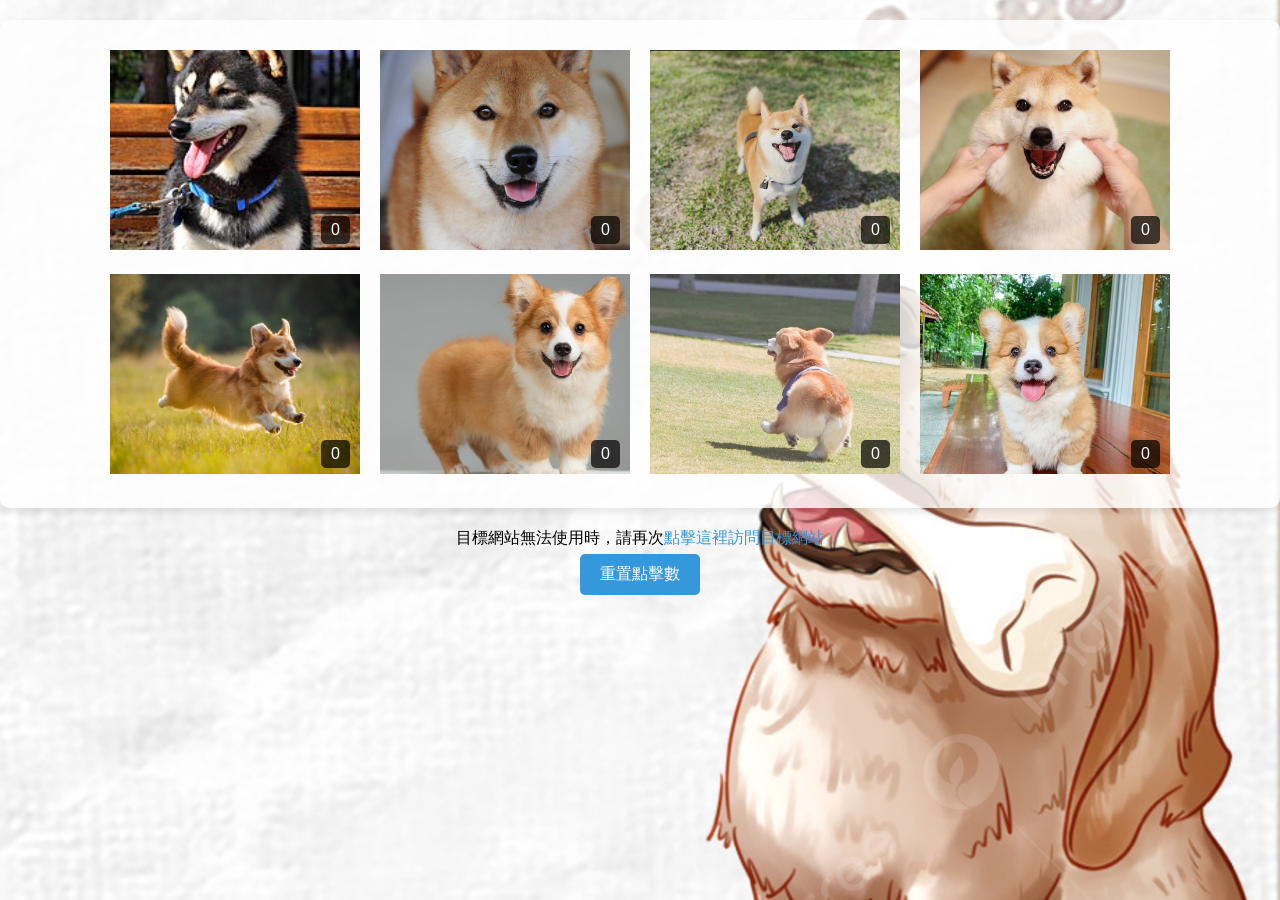
<file: index.html>
<!DOCTYPE html>
<html lang="en">
<head>
    <meta charset="UTF-8">
    <meta name="viewport" content="width=device-width, initial-scale=1.0">
    <title>狗狗圖片藝廊</title>
    <link rel="stylesheet" href="style.css">
</head>
<body>
<div class="container">
    <div class="image-wrapper">
        <img src="imgs1/shiba-1.jpeg" class="image" data-index="0">
        <div class="click-count">0</div>
    </div>
    <div class="image-wrapper">
        <img src="imgs1/shiba-2.jpeg" class="image" data-index="1">
        <div class="click-count">0</div>
    </div>
    <div class="image-wrapper">
        <img src="imgs1/shiba-3.jpeg" class="image" data-index="2">
        <div class="click-count">0</div>
    </div>
    <div class="image-wrapper">
        <img src="imgs1/shiba-4.jpeg" class="image" data-index="3">
        <div class="click-count">0</div>
    </div>
    <div class="image-wrapper">
        <img src="imgs1/cogi-1.jpeg" class="image" data-index="4">
        <div class="click-count">0</div>
    </div>
    <div class="image-wrapper">
        <img src="imgs1/cogi-2.jpeg" class="image" data-index="5">
        <div class="click-count">0</div>
    </div>
    <div class="image-wrapper">
        <img src="imgs1/cogi-3.jpeg" class="image" data-index="6">
        <div class="click-count">0</div>
    </div>
    <div class="image-wrapper">
        <img src="imgs1/cogi-4.jpeg" class="image" data-index="7">
        <div class="click-count">0</div>
    </div>
</div>
<div class="footer">
    <p>目標網站無法使用時，請再次<a href="https://www.pet.gov.tw/AnimalApp/AnnounceMent_Announce.aspx" target="_blank">點擊這裡訪問目標網站</a></p>
    <button id="reset-button">重置點擊數</button>
</div>
<script src="script.js"></script>
</body>
</html>
</file>
<file: style.css>
body {
    margin: 0;
    padding: 0;
    background: url('imgs1/back.jpeg') no-repeat center center fixed;
    background-size: cover;
    font-family: Arial, sans-serif;
}

.container {
    display: flex;
    justify-content: center;
    flex-wrap: wrap;
    position: relative;
    overflow: hidden;
    padding: 20px;
    background-color: rgba(255, 255, 255, 0.8);
    border-radius: 10px;
    box-shadow: 0 4px 8px rgba(0, 0, 0, 0.1);
    margin: 20px auto;
}

.image-wrapper {
    position: relative;
    margin: 10px;
}

.image {
    width: 250px;
    height: 200px;
    object-fit: cover;
    transition: transform 0.5s ease-in-out;
}

.image:hover {
    transform: scale(1.2);
    z-index: 1;
}

.click-count {
    position: absolute;
    bottom: 10px;
    right: 10px;
    background: rgba(0, 0, 0, 0.7);
    color: #fff;
    padding: 5px 10px;
    border-radius: 5px;
    font-size: 16px;
    z-index: 2;
}

.footer {
    text-align: center;
    margin-top: 20px;
}

.footer p {
    margin: 5px 0;
}

.footer a {
    color: #3498db;
    text-decoration: none;
}

.footer a:hover {
    text-decoration: underline;
}

.hint {
    color: #555;
    font-size: 14px;
}

button {
    background-color: #3498db;
    color: white;
    padding: 10px 20px;
    border: none;
    border-radius: 5px;
    cursor: pointer;
    font-size: 16px;
}

button:hover {
    background-color: #2980b9;
}

@media (max-width: 768px) {
    .image {
        width: 50%;
    }
}

@media (max-width: 480px) {
    .image {
        width: 100%;
    }
}
</file>
<file: style1.css>
body {
    margin: 0;
    padding: 0;
    background: url('imgs1/back.jpeg') no-repeat center center fixed;
    background-size: cover;
    font-family: Arial, sans-serif;
}

.container {
    display: flex;
    justify-content: center;
    flex-wrap: wrap;
    position: relative;
    overflow: hidden;
    padding: 20px;
    background-color: rgba(255, 255, 255, 0.8);
    border-radius: 10px;
    box-shadow: 0 4px 8px rgba(0, 0, 0, 0.1);
    margin: 20px auto;
}

.image-wrapper {
    position: relative;
    margin: 10px;
}

.image {
    width: 250px;
    height: 200px;
    object-fit: cover;
    transition: transform 0.5s ease-in-out;
}

.image:hover {
    transform: scale(1.2);
    z-index: 1;
}

.click-count {
    position: absolute;
    bottom: 10px;
    right: 10px;
    background: rgba(0, 0, 0, 0.7);
    color: #fff;
    padding: 5px 10px;
    border-radius: 5px;
    font-size: 16px;
    z-index: 2;
}

.footer {
    text-align: center;
    margin-top: 20px;
}

.footer p {
    margin: 5px 0;
}

.footer a {
    color: #3498db;
    text-decoration: none;
}

.footer a:hover {
    text-decoration: underline;
}

.hint {
    color: #555;
    font-size: 14px;
}

button {
    background-color: #3498db;
    color: white;
    padding: 10px 20px;
    border: none;
    border-radius: 5px;
    cursor: pointer;
    font-size: 16px;
}

button:hover {
    background-color: #2980b9;
}

@media (max-width: 768px) {
    .image {
        width: 50%;
    }
}

@media (max-width: 480px) {
    .image {
        width: 100%;
    }
}
</file>
